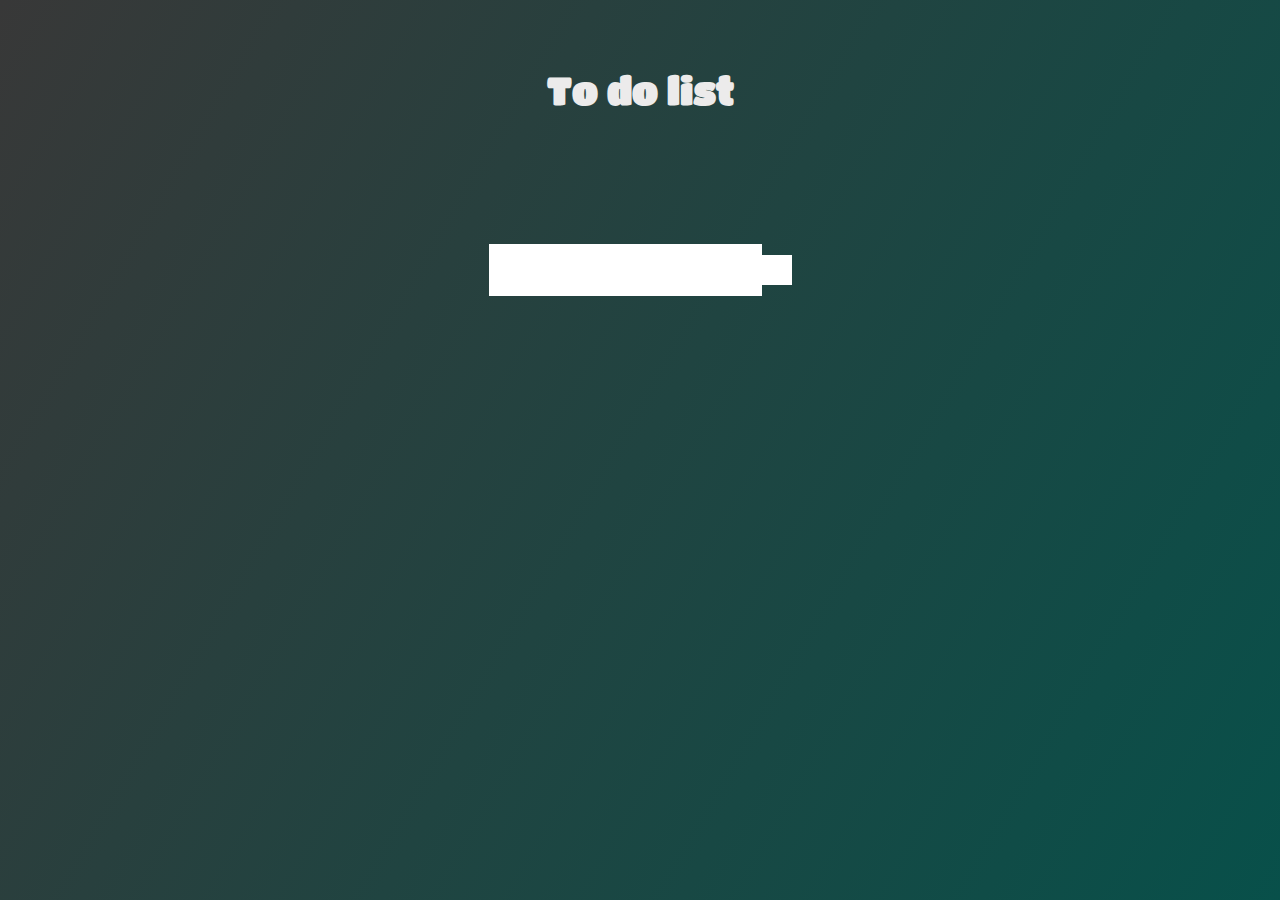
<file: projet to do list/index.html>
<!DOCTYPE html>
<html lang="en">
  <head>
    <meta charset="UTF-8" />
    <meta http-equiv="X-UA-Compatible" content="IE=edge" />
    <meta name="viewport" content="width=device-width, initial-scale=1.0" />
    <title>Document</title>
    <link rel="stylesheet" href="style.css" />
    <script src="script.js" defer></script>
    <link
      rel="stylesheet"
      href="https://cdnjs.cloudflare.com/ajax/libs/font-awesome/6.2.0/css/all.min.css"
      integrity="sha512-xh6O/CkQoPOWDdYTDqeRdPCVd1SpvCA9XXcUnZS2FmJNp1coAFzvtCN9BmamE+4aHK8yyUHUSCcJHgXloTyT2A=="
      crossorigin="anonymous"
      referrerpolicy="no-referrer"
    />
    <link rel="preconnect" href="https://fonts.googleapis.com" />
    <link rel="preconnect" href="https://fonts.gstatic.com" crossorigin />
    <link
      href="https://fonts.googleapis.com/css2?family=Titan+One&display=swap"
      rel="stylesheet"
    />
  </head>
  <body>
    <header>
      <h1>To do list</h1>
    </header>

    <form action="">
      <input type="text" class="todo-input" />
      <button type="submit" class="todo-button">
        <i class="fa-solid fa-square-plus"></i>
      </button>
    </form>
    
    <div class="todo-container">
      <ul class="todo-list"></ul>
    </div>

    
  </body>
</html>
</file>
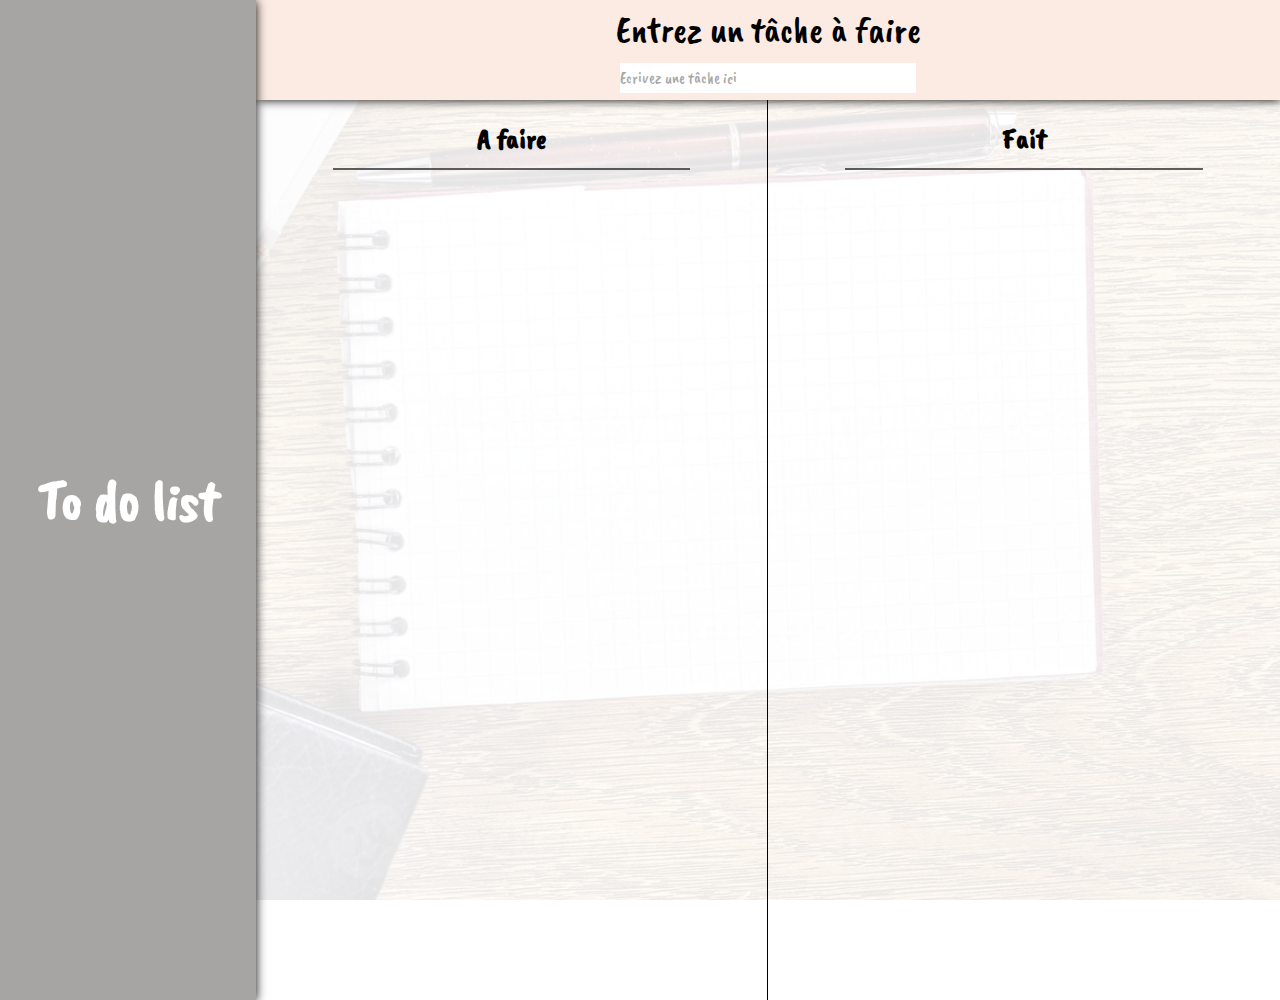
<file: to do list - JS/index.html>
<!DOCTYPE html>
<html lang="en">
<head>
    <meta charset="UTF-8">
    <meta http-equiv="X-UA-Compatible" content="IE=edge">
    <meta name="viewport" content="width=device-width, initial-scale=1.0">
    <title>Document</title>
    <link rel="stylesheet" href="style/style.css">

    <link rel="preconnect" href="https://fonts.googleapis.com">
    <link rel="preconnect" href="https://fonts.gstatic.com" crossorigin>
    <link href="https://fonts.googleapis.com/css2?family=Caveat+Brush&display=swap" rel="stylesheet"> 
    <script src="js/script.js" defer></script>
    <link
      rel="stylesheet"
      href="https://cdnjs.cloudflare.com/ajax/libs/font-awesome/6.2.0/css/all.min.css"
      integrity="sha512-xh6O/CkQoPOWDdYTDqeRdPCVd1SpvCA9XXcUnZS2FmJNp1coAFzvtCN9BmamE+4aHK8yyUHUSCcJHgXloTyT2A=="
      crossorigin="anonymous"
      referrerpolicy="no-referrer"
    />
</head>


<body>

    <header>
        <h1>To do list</h1>
    </header>

<section>

    <nav>
       <p>
        Entrez un tâche à faire
       </p> 
       <form action="" class="form">
        <input type="text" class="todo-input" placeholder="Ecrivez une tâche ici" />
        <button type="submit" class="todo-button">
          <i class="fa-solid fa-square-plus"></i>
        </button>
      </form>
    </nav>

    
<div id="colonnes">

        <div class="gauche">
            <h2>
                A faire
            </h2>

            <div class="todo-cont">
                
            </div>
        </div>

        <div class="droite">
            <h2>
                Fait
            </h2>

            <div class="fait">

            </div>

        </div>

</div>

        

    </section>

</body>
</html>
</file>
<file: projet to do list/style.css>
* {
  margin: 0;
  padding: 0;
  box-sizing: border-box;
}

body {
  background-image: linear-gradient(120deg, rgb(56, 56, 56), rgb(8, 80, 74));
  color: rgb(236, 235, 235);
  font-family: "Titan One", cursive;
  min-height: 100vh;
}

header {
  font-size: 120%;
}

header,
form {
  min-height: 20vh;
  display: flex;
  justify-content: center;
  align-items: center;
}

form input,
form button {
  padding: 15px;
  font-size: 115%;
  border: none;
  background: white;
}

form button {
  color: rgb(8, 80, 74);
  background: white;
  cursor: pointer;
  transition: all 0.3s ease;
}

form button:hover {
  color: white;
  background: rgb(7, 59, 55);
}

.todo-container {
  display: flex;
  justify-content: center;
  align-items: center;
}

.todo-list {
  min-width: 30%;
  list-style: none;
}

.todo {
  margin: 5%;
  background:aliceblue;
  color: black;
  font-size: 120%;
  display: flex;
  justify-content: space-between;
  align-items: center;
  transition: all 0.5s ease;
}

.todo li {
flex: 1;
}

.trash-btn,
.complete-btn {
    background-color: rgb(226, 0, 0);
    color: rgb(255, 255, 255);
    border: none;
    padding: 5px;
    cursor: pointer;
    font-size: 100%;
}

.complete-btn {
    background-color: rgb(0, 158, 26);
}

.todo-item {
    padding: 0rem 0.5rem;
}

.fa-trash,
.fa-check {
    pointer-events: none;
}
</file>
<file: to do list - JS/style/style.css>
* {
  margin: 0;
  padding: 0;
  box-sizing: border-box;
}

body {
  font-family: 'Caveat Brush', cursive;
  display: flex;
  height: 900px;
}


/*================================ barre latéral gauche ==================================*/


header {
  height: 1000px;
  width: 20%;
  background-color: #A6A5A4;
  display: flex;
  align-items: center;
  justify-content: center;
  box-shadow: 0px 1px 10px black;
  z-index: 20;
}

h1 {
  color: white;
  font-family: 'Caveat Brush', cursive;
  font-size: 350%;
}


/*================================ fin barre latéral gauche ==================================*/



/*!================================ contenu principal ==================================*/

section {
  height: 100%;
  width: 80%;
}


/*========================== barre nav du haut ==============================*/

nav {
  height: 100px;
  width: 100%;
  background-color: #FCEBE3;
  display: flex;
  align-items: center;
  justify-content: center;
  flex-direction: column;
  gap: 10px;
  box-shadow: 1px 0px 10px black;
  color: #000000;
  font-size: 230%;
  z-index: 10;
}

/*=================== champs de saisie ========================*/

.form {
  width: 40%;
  min-height: 10px;
  display: flex;
  justify-content: center;
  align-items: center;
}

    .todo-input {
      width: 70%;
      color: rgb(0, 0, 0);
      height: 30px;
      border: none;
      font-family: 'Caveat Brush', cursive;
    }

    .todo-input::placeholder {
      color: rgba(0, 0, 0, 0.342);
      font-size: 120%;
    }

    .todo-button {
      padding: 5px;
      font-size: 50%;
      border: none;
      background: white;
      height: 30px;
      color: #A6A5A4;
      cursor: pointer;
      transition: all 0.3s ease;
    }

        .todo-button:hover {
          color: white;
          background: #A6A5A4;
        }

/*=================== fin champs de saisie ========================*/

/*========================== fin barre nav du haut ==============================*/



/*======================== image de fond ==========================*/

#colonnes {
  display: flex;
  height: 900px;
  width: 100%;
}

#colonnes::before {
  content: "";
  background-image: url("../img/bloc.jpg");
  background-repeat: no-repeat;
  background-size: cover;
  background-attachment: fixed;
  position: absolute;
  top: 100px;
  right: 0px;
  bottom: 0px;
  left: 0px;
  opacity: 0.1;
  z-index: -50;
  height: 900px;
}

/*======================== fin image de fond ==========================*/



/*======================== colonne de gauche ==========================*/

.gauche {   /*=== colonne de gauche ====*/
  display: flex;
  align-items: center;
  height: 900px;
  width: 50%;
  flex-direction: column;
  border-right: 1px solid black;
  
}

    h2 {  /*=== titre 'a faire' et 'fait' des deux colonnes ====*/
      height: 50px;
      display: flex;
      justify-content: center;
      width: 70%;
      margin-top: 20px;
      border-bottom: 2px solid rgba(0, 0, 0, 0.617);
      font-size: 180%;
    }

        .todo-cont {   /*=== bloc dans lequel on range les tâches non faites ====*/
          width: 95%;
          display: block;
          justify-content: center;
          align-items: center;
          flex-direction: column;
          overflow: scroll;
          scrollbar-color: #A6A5A4 #decfc800;
          scrollbar-width: thin;
        }

            .todo {   /*=== bloc contenant: tâche + boutons + icones  ====*/
              max-width: 90%;
              margin: 5%;
              color: black;
              display: flex;
              justify-content: space-between;
              align-items: center;
              transition: all 0.5s ease;
              gap: 15px;
            }

                .tache {    /*=== texte de la tâche ====*/
                  width: 100%;
                  font-size: 130%;
                  display: block;
                  text-align: center;
                  overflow: scroll;
                  scrollbar-color: #A6A5A4 #decfc800;
                  scrollbar-width: thin;
                }

                    .action {  /*=== Bloc des boutons ====*/
                      display: flex;
                    }

                        .trash-btn,   /*=== Boutons ====*/
                        .complete-btn,
                        .modif-btn {
                          background-color: rgba(0, 158, 26, 0);
                          color: rgb(216, 0, 0);
                          border: none;
                          padding: 5px;
                          cursor: pointer;
                          font-size: 100%;
                        }

                        .complete-btn {
                          color: rgb(0, 161, 22);
                        }

                        .modif-btn {
                          color: rgb(0, 100, 231);
                        }

                        

/*======================== fin colonne de gauche ==========================*/



/*======================== colonne de droite ==========================*/

.droite {   /*=== colonne de droite ====*/
  display: flex;
  align-items: center;
  height: 900px;
  width: 50%;
  flex-direction: column;
}

.fait {  /*=== bloc dans lequel on range les tâches faites ====*/
  width: 95%;
  overflow: scroll;
  scrollbar-color: #A6A5A4 #decfc800;
  scrollbar-width: thin;
}

/*======================== fin colonne de gauche ==========================*/

/*!================================ contenu principal ==================================*/




/*!================================ responsive ==================================*/

/*================================ responsive telephone ==================================*/

@media only screen and (min-device-width : 320px) and (max-device-width : 480px) {

  body {
    height: 100vh;
    display: block;
  }

  /*================================ barre latéral gauche ==================================*/


header {
  display: flex;
  height: 20vh;
  width: 100vw;
  flex-direction: column;
  position: relative;
  z-index: 20;
}

h1 {
  font-size: 280%;
}


/*================================ fin barre latéral gauche ==================================*/



/*!================================ contenu principal ==================================*/

section {
  height: 80vh;
  width: 100vw;
}


/*========================== barre nav du haut ==============================*/

nav {
  height: 20vh;
  width: 100vw;
  font-size: 200%;
  z-index: 10;
}

/*=================== champs de saisie ========================*/

.form {
  width: 70%;
}

    .todo-input {
      width: 70%;
      height: 30px;
    }

    .todo-input::placeholder {
      color: rgba(0, 0, 0, 0.342);
      font-size: 120%;
    }

    .todo-button {
      font-size: 50%;
      height: 30px;
    }

/*=================== fin champs de saisie ========================*/

/*========================== fin barre nav du haut ==============================*/



/*======================== image de fond ==========================*/

#colonnes {
  display: block;
  height: 60vh;
}

#colonnes::before {
  top: 40vh;
  height: 120vh;
}

/*======================== fin image de fond ==========================*/



/*======================== colonne de gauche ==========================*/

.gauche {   /*=== colonne de gauche ====*/
  height: 60vh;
  width: 100vw;
  border: none;
}

    h2 {  /*=== titre 'a faire' et 'fait' des deux colonnes ====*/
      height: 30px;
      font-size: 140%;
      margin-bottom: 10px;
    }
    .todo-cont {   /*=== bloc dans lequel on range les tâches non faites ====*/
      width: 95%;
      display: block;
      overflow: scroll;
      scrollbar-color: #A6A5A4 #decfc8;
      
    }
        .todo {   /*=== bloc contenant: tâche + boutons + icones  ====*/
          margin: 1%;
          max-width: 90%;
          gap: 15px;
        }

            .tache {    /*=== texte de la tâche ====*/
              height: 30px;
              width: 100%;
              font-size: 100%;
              display: block;
              text-align: end;
              overflow: scroll;
              scrollbar-color: #A6A5A4 #decfc8;
            }

/*======================== fin colonne de gauche ==========================*/



/*======================== colonne de droite ==========================*/

.droite {   /*=== colonne de droite ====*/
  height: 60vh;
  width: 98vw;
}

.fait {
  width: 95%;
  overflow: scroll;
  scrollbar-color: #A6A5A4 #decfc8;
}

/*======================== fin colonne de gauche ==========================*/

/*!================================ contenu principal ==================================*/

/*================================ responsive telephone ==================================*/

/*!================================ fin responsive ==================================*/
}
</file>
